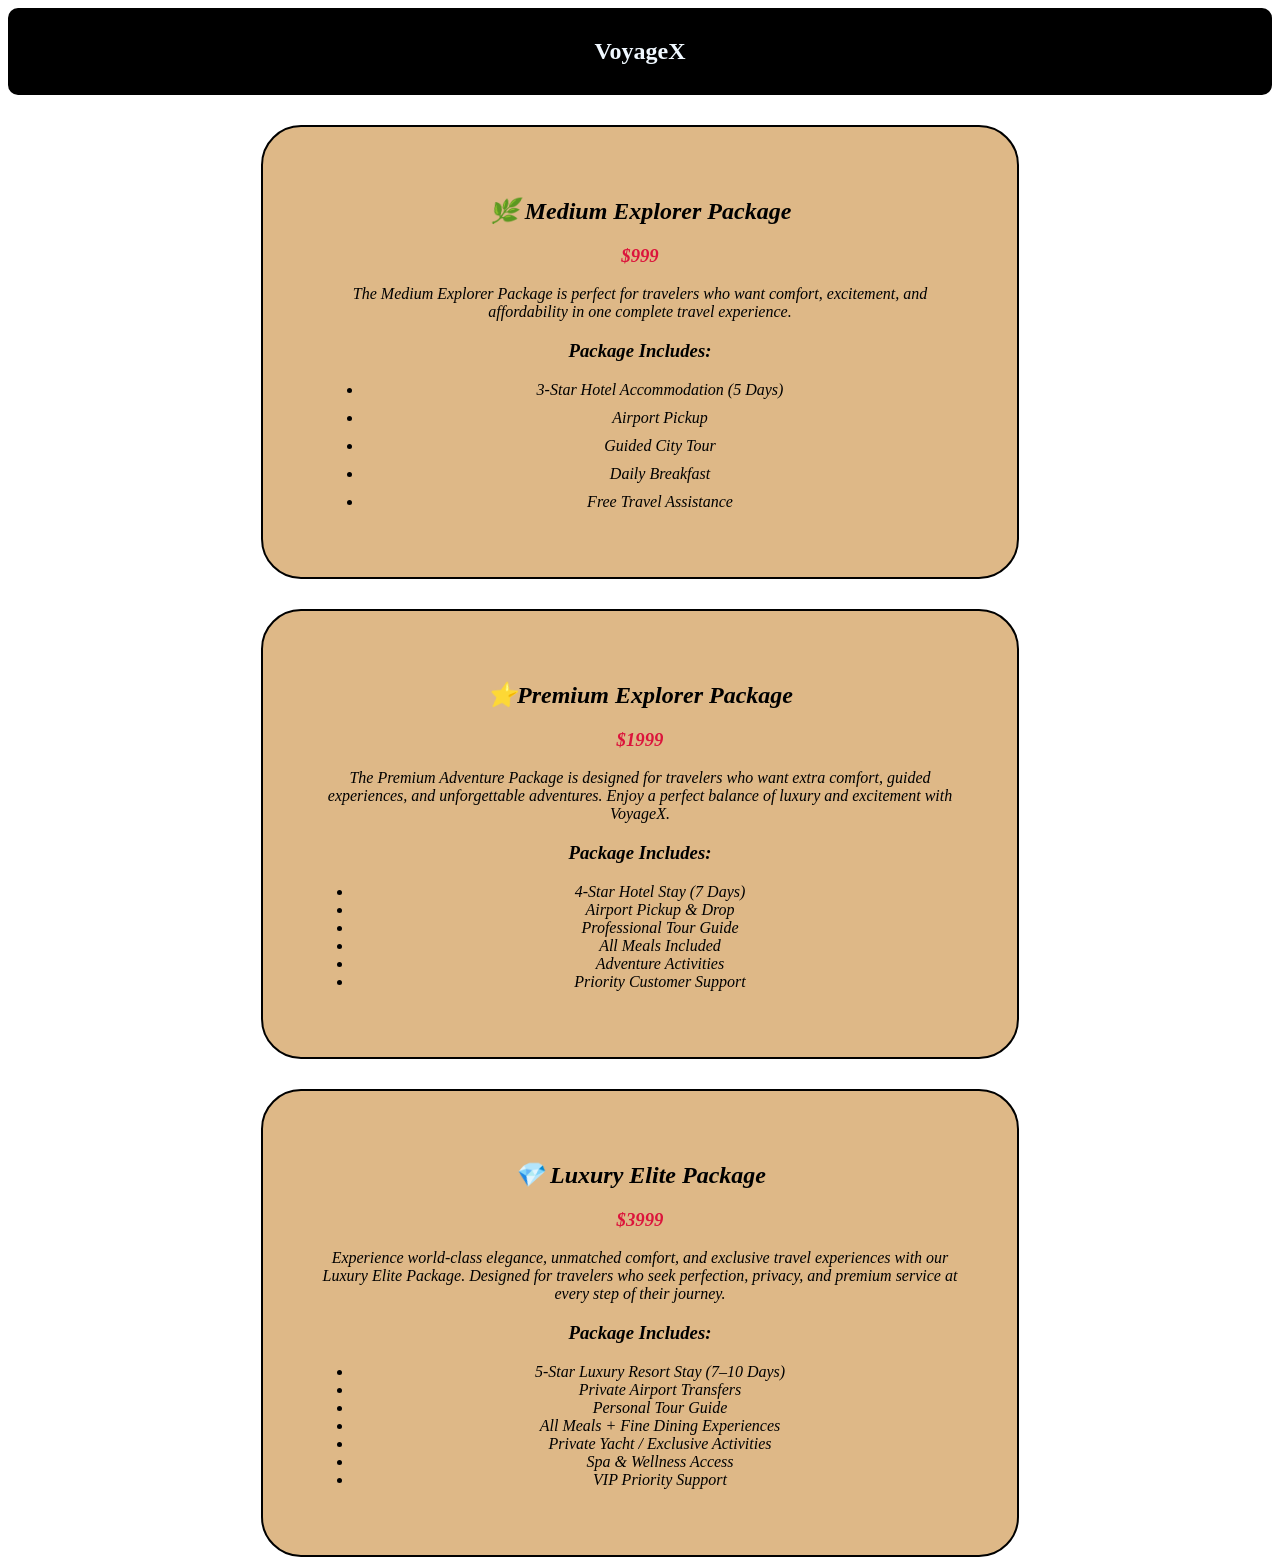
<file: contact.html>
<!DOCTYPE html>
<html>
<head>
    <title>Package - VoyageX</title>
    <link rel="stylesheet" href="contact.css">
</head>
<body>

    <nav class="navbar">
        <div class="logo">
            <h1 style="color: aliceblue;">VoyageX</h1>
        </div>
    </nav>
    <section class="package-detail">

        <h2>🌿 Medium Explorer Package</h2>
        <h3 style="color:crimson;">$999</h3>

        <p>
            The Medium Explorer Package is perfect for travelers who want comfort,
            excitement, and affordability in one complete travel experience.
        </p>

        <h3>Package Includes:</h3>
        <ul>
            <li>3-Star Hotel Accommodation (5 Days)</li>
            <li>Airport Pickup</li>
            <li>Guided City Tour</li>
            <li>Daily Breakfast</li>
            <li>Free Travel Assistance</li>
        </ul>
    </section>
    <section class="premium-pack">
        <h2>⭐Premium Explorer Package</h2>
        <h3 style="color:crimson;">$1999</h3>
        <p>The Premium Adventure Package is designed for travelers who want
            extra comfort, guided experiences, and unforgettable adventures.
            Enjoy a perfect balance of luxury and excitement with VoyageX.</p>
            <h3>Package Includes:</h3>
            <ul>
                <li>4-Star Hotel Stay (7 Days)</li>
                <li>Airport Pickup & Drop</li>
                <li>Professional Tour Guide</li>
                <li>All Meals Included</li>
                <li>Adventure Activities</li>
                <li>Priority Customer Support</li>
            </ul>
    </section>
    <section class="lux">
        <h2>💎 Luxury Elite Package</h2>
        <h3 style="color: crimson;">$3999</h3>
        <p>Experience world-class elegance, unmatched comfort, and exclusive
            travel experiences with our Luxury Elite Package. Designed for
            travelers who seek perfection, privacy, and premium service at
            every step of their journey.</p>
            <h3>Package Includes:</h3>
            <ul>
                <li>5-Star Luxury Resort Stay (7–10 Days)</li>
                <li>Private Airport Transfers</li>
                <li>Personal Tour Guide</li>
                <li>All Meals + Fine Dining Experiences</li>
                <li>Private Yacht / Exclusive Activities</li>
                <li>Spa & Wellness Access</li>
                <li>VIP Priority Support</li>
            </ul>
    </section>
</body>
</html>
</file>
<file: contact.css>
.package-detail {
    padding: 50px;
    text-align: center;
    background-color: burlywood;
    border-radius: 40px;
    margin-top: 30px;
    font-style: italic;
    transition: 0.3s ease;
    border: 2px solid rgb(0, 0, 0);
    margin-left: 20%;
    margin-right: 20%;
}
.package-detail:hover{
    transform: translateY(-10px);
}
.package-detail li {
    margin: 10px ;
}
.logo{
    background-color: black;
    border-radius: 10px;
    padding: 10px;
    text-align: center;
}
.premium-pack{
    text-align: center;
    padding: 50px;
    margin-top: 30px;
    background-color: burlywood;
    border-radius: 40px;
    font-style: italic;
    transition: 0.3s ease;
    border: 2px solid rgb(0, 0, 0);
    margin-left: 20%;
    margin-right: 20%;
}
.premium-pack:hover{
    transform: translateY(-10px);
}
.lux{
    text-align: center;
    padding: 50px;
    margin-top: 30px;
    background-color: burlywood;
    border-radius: 40px;
    font-style: italic;
    transition: 0.3s ease;
    border: 2px solid rgb(0, 0, 0);
    margin-left: 20%;
    margin-right: 20%;
}
.lux:hover{
    transform: translateY(-10px);
}
</file>
